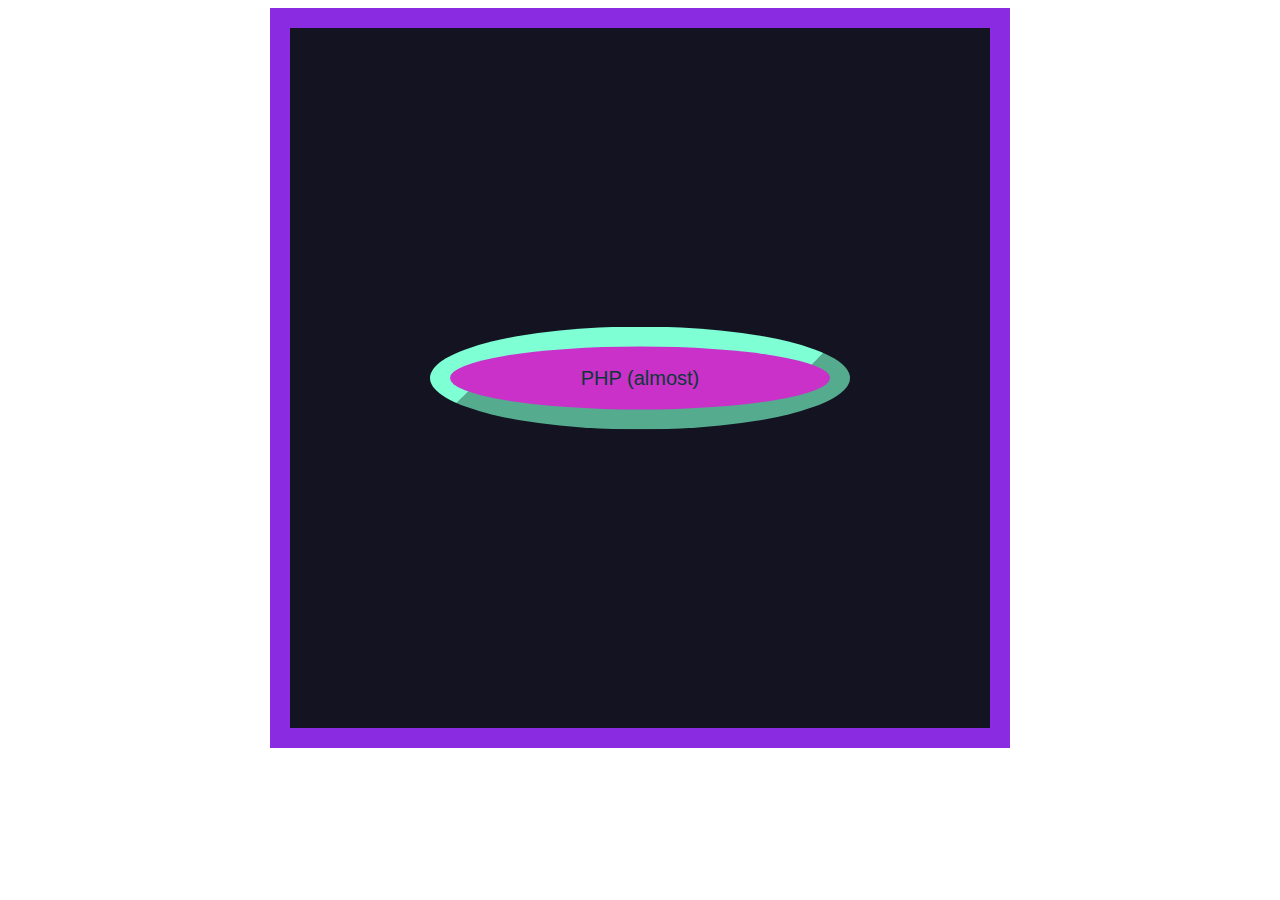
<file: homework12/index.html>
<!DOCTYPE html>
<html lang="en">
<head>
    <meta charset="UTF-8">
    <meta http-equiv="X-UA-Compatible" content="IE=edge">
    <meta name="viewport" content="width=device-width, initial-scale=1.0">
    <title>Document</title>
    <link rel="stylesheet" href="./style.css">
</head>
<body>
    <div class="container"> 
        <div>
            <button id="bt" class="button"  data-tooltip="This test is a tool tip for this button">PHP (almost) </button>
            <div class="div-tooltip"></div>

        </div>
    </div>
</body>
<script src="./script.js"></script>
</html>
</file>
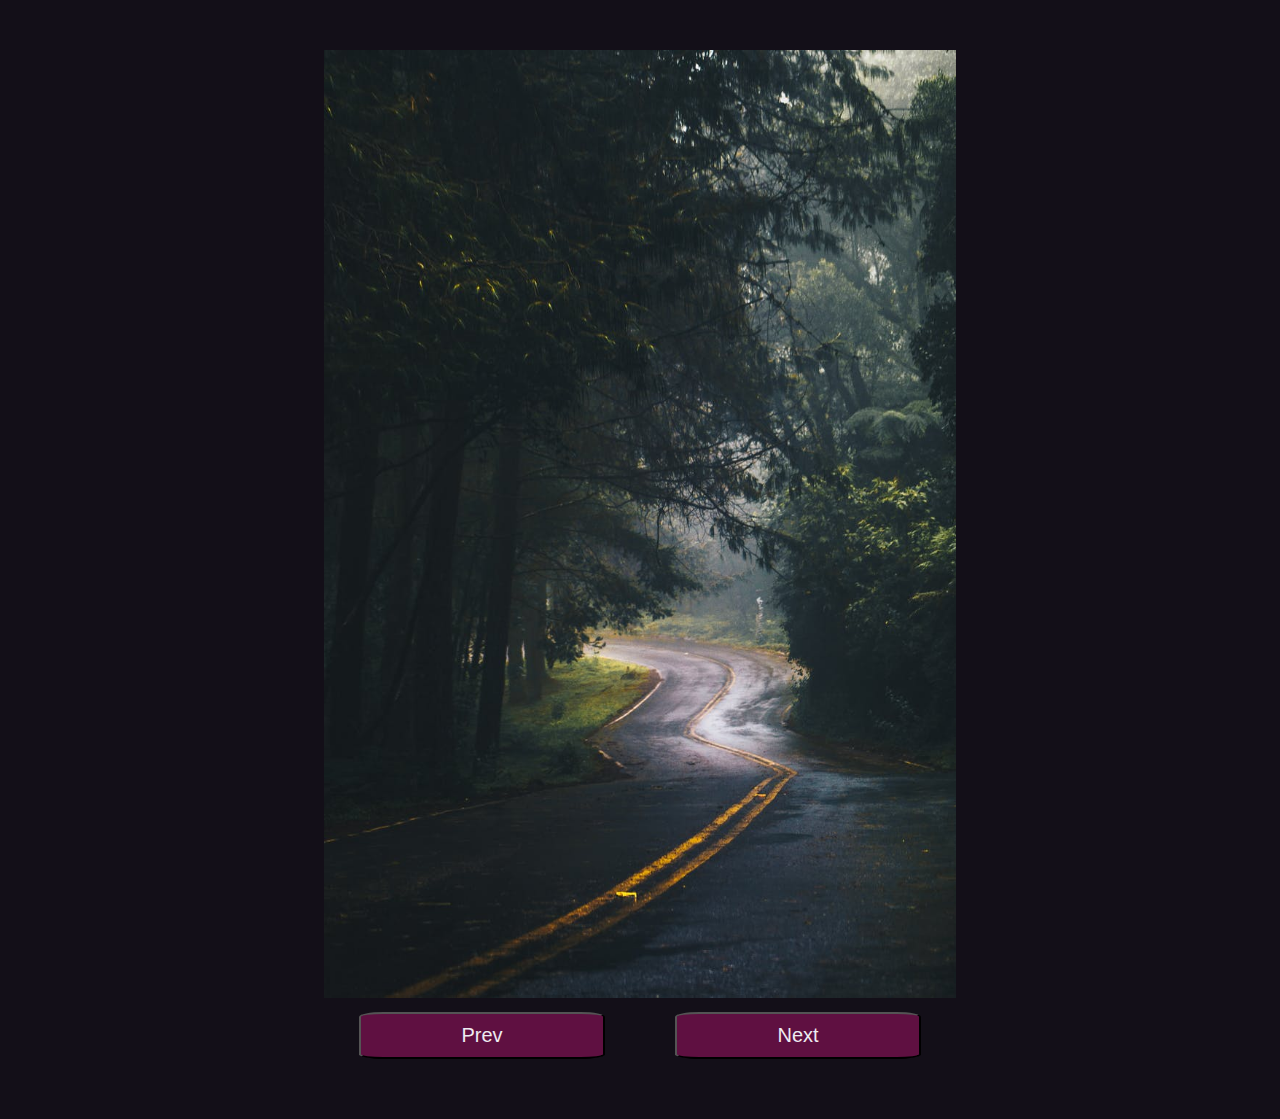
<file: homework13/index.html>
<!DOCTYPE html>
<html lang="en">
<head>
    <meta charset="UTF-8">
    <meta http-equiv="X-UA-Compatible" content="IE=edge">
    <meta name="viewport" content="width=device-width, initial-scale=1.0">
    <link rel="stylesheet" href="./style.css">
    <title>Infinite Scroller</title>
</head>
<body>
    <!-- <div class="slider-wrap">
        <div class="slider">
            <div class="slider-item">
                <div class="img-div"></div>
            </div>
            <div class="slider-item">
                <div class="img-div"></div>
            </div>
            <div class="slider-item">
                <div class="img-div"></div>
            </div>
            <div class="slider-item">
                <div class="img-div"></div>
            </div>
        </div>
    </div> -->
		<div class="slider">
			<div class="img-box">
				<img src="img/1.jpg" class="slider-img">
			</div>
            <div class="father">
                <button class="btn1" onclick="prev()">Prev</button>
                <button class="btn2" onclick="next()">Next</button>
            </div>
		</div>
</body>
<script src="./script.js"></script>
</html>
</file>
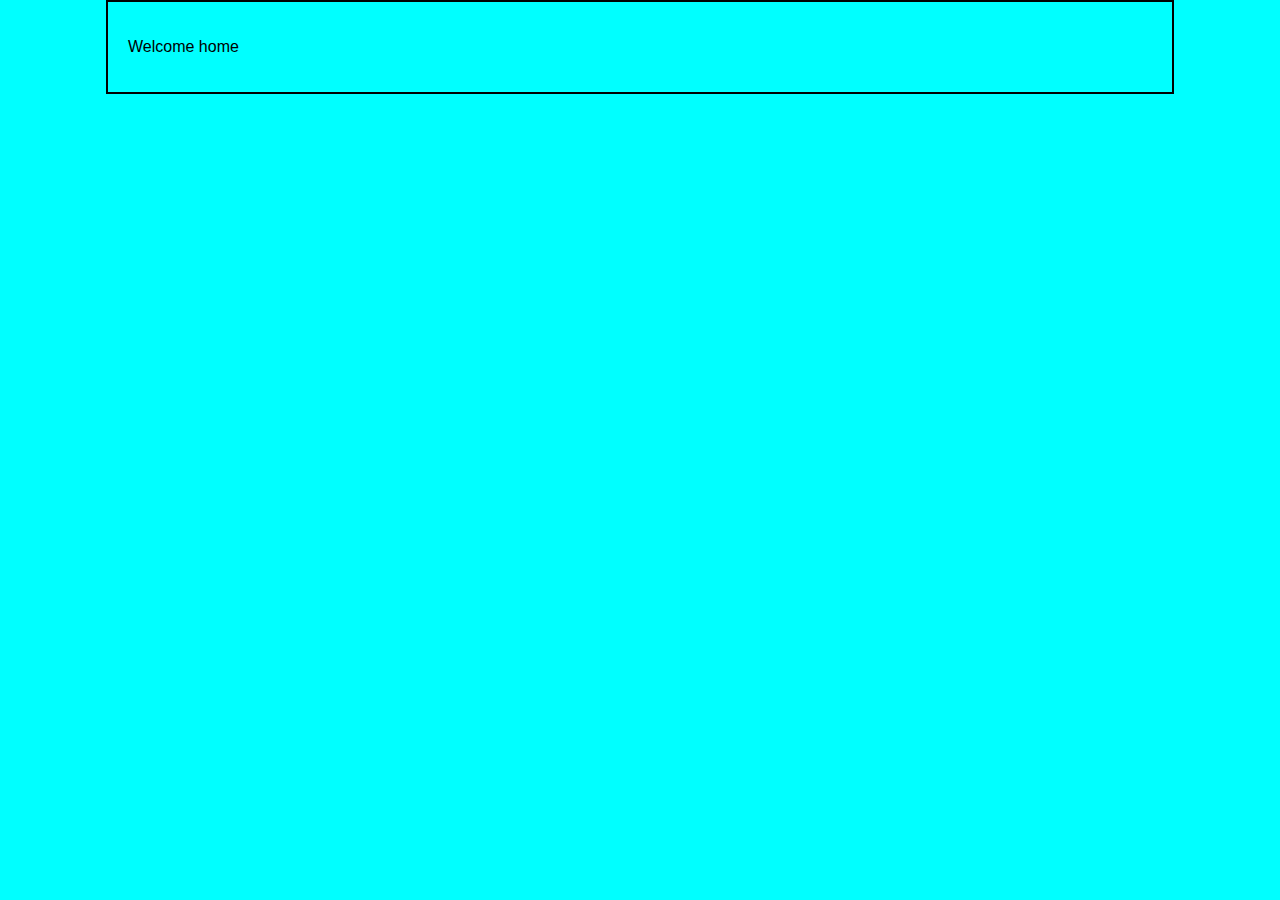
<file: homework16/index.html>
<!DOCTYPE html>
<html>
<head>
    <meta charset="utf-8">
    <meta name="viewport" content="width=device-width, initial-scale=1.0">
    <title>Personal greeting</title>
    <style>
        html {
            font-family: sans-serif;
        }

        body {
            margin: 0 auto;
            max-width: 1024px;
        }



        body{
            top: 5;
            background: cyan;
            padding: 20px;
            border: 2px solid black;
            position: relative;
        }

        header {
            display: flex;
            align-items: center;
            justify-content: space-between;
        }

        form {
            font-size: 0.8rem;
        }

        .greeting {
            transform:  translate(50%, 50%);
            position: absolute;
            font-weight: bold;
            display: flex;
            align-items: center;
            justify-content: space-between;
        }
    </style>
</head>
<body>

<div id="container">
</div>




</body>
<script src="./greeting.js"></script>
</file>
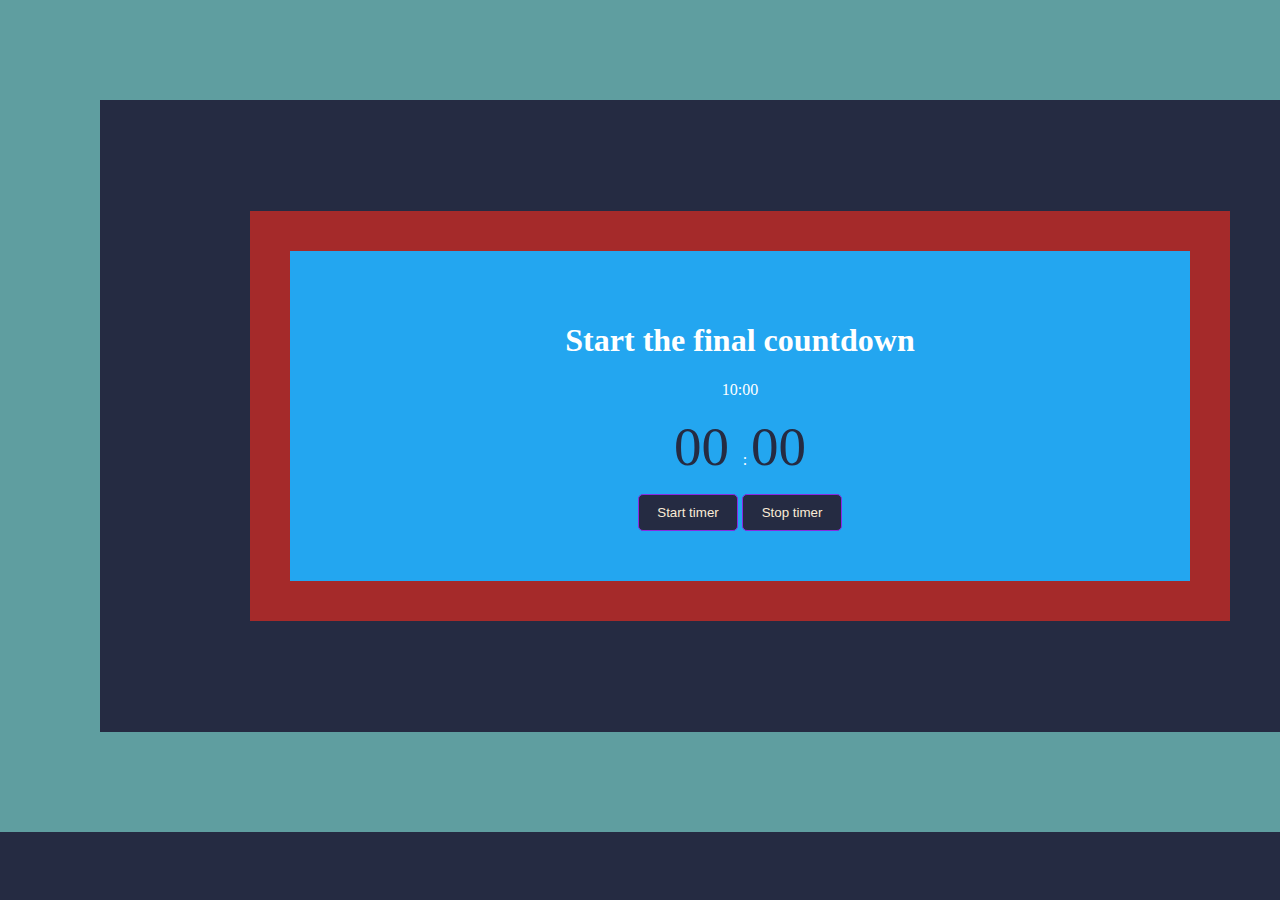
<file: homework17/index.html>
<!doctype html>
<html lang="en">
<head>
    <meta charset="UTF-8">
    <meta name="viewport"
          content="width=device-width, user-scalable=no, initial-scale=1.0, maximum-scale=1.0, minimum-scale=1.0">
    <meta http-equiv="X-UA-Compatible" content="ie=edge">
    <link rel="stylesheet" href="./style.css">
    <title>JS Timer</title>
</head>
<body>
    <div class="container">
        <h1 class="sayTheRules">
            Start  the final countdown
        </h1>
        <p id="countdown">
            10:00
        </p>
        <p>
            <span id="seconds">
                00
            </span> :
            <span id="tens">
                00
            </span>
        </p>
        <button id="start">Start timer</button>
        <button id="stop">Stop timer</button>
    </div>
</body>
<!--<script src="./script1.js"></script>-->
<script src="./script.js"></script>
</html>
</file>
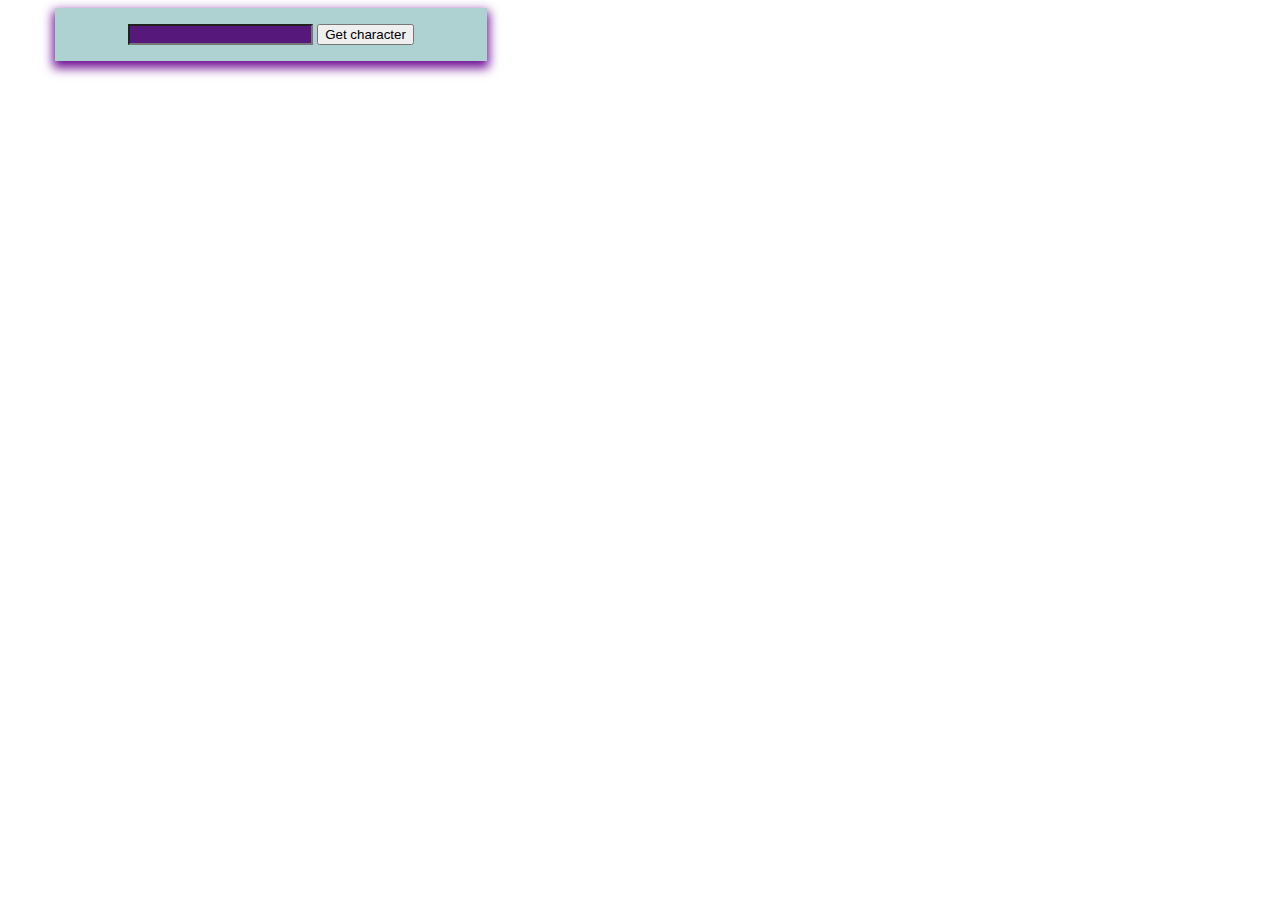
<file: homework19/index.html>
<!DOCTYPE html>
<html lang="en">
<head>
    <meta charset="UTF-8">
    <meta http-equiv="X-UA-Compatible" content="IE=edge">
    <meta name="viewport" content="width=device-width, initial-scale=1.0">
    <link rel="stylesheet" href="./style.css">
    <title>homework19</title>
</head>
<body>
    <div class="container" id="container">
        <form action="" class="card" id="charachterForm">
            <input type="text"  id="charachterId">
            <button type="submit"> Get character</button>
        </form>
        <div id="containerChar"></div>
    </div>

</body>
<script src="./script.js"></script>
</html>
</file>
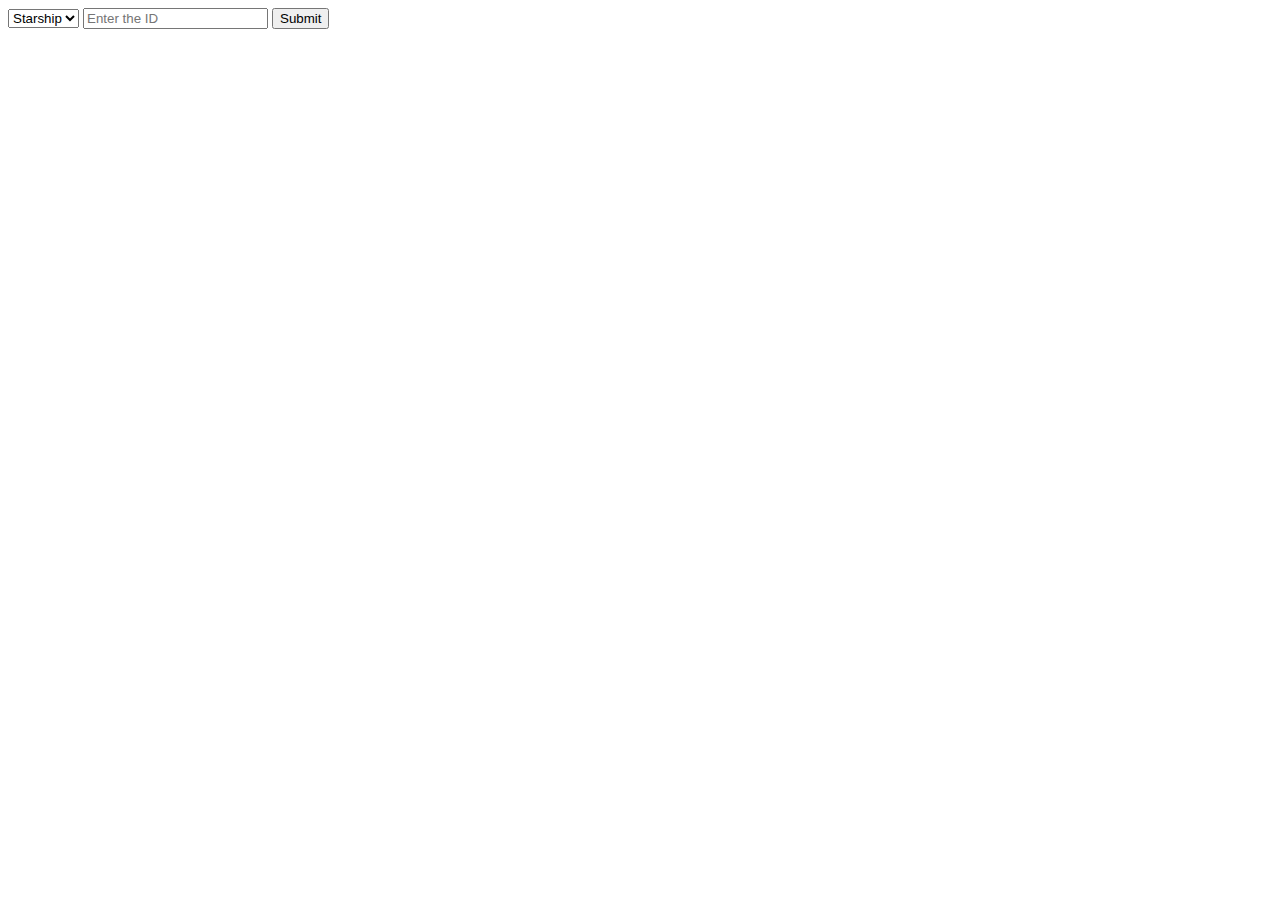
<file: homework21/index.html>
<!DOCTYPE html>
<html lang="en">
<head>
    <meta charset="UTF-8">
    <meta http-equiv="X-UA-Compatible" content="IE=edge">
    <meta name="viewport" content="width=device-width, initial-scale=1.0">
    <title>Document</title>
</head>
<body>
    <div class="container">
        <header class="header">
            <form action="#" class="board-form" id="board-form">
                <select  id="item-type" class="input">
                    <option value="Starship">Starship</option>
                    <option value="Planet">Planet</option>
                    <option value="Vehicle">Vehicle</option>
                </select>
                <input
                 type="text"
                 id="item-id" 
                 class="input"
                 placeholder="Enter the ID"
                  >

                  <button type="submit" id="btn" class="sbt-btn">
                      Submit
                  </button>
            </form>
        </header>
    </div>
<div class="container">
    <div class="board"> </div>
    <div class="i-d-spinner" id="preloader">
        <div></div>
        <div></div>
        <div></div>
        <div></div>
        <div></div>
        <div></div>
        <div></div>
        <div></div>
        <div></div>
        <div></div>
        <div></div>
        <div></div>
    </div>
</div>
</body>
<script src="./script.js"></script>
</html>
</file>
<file: homework12/style.css>
.container{
    width: 700px;
    height: 700px;
    border: 20px solid blueviolet;
    margin: 0 auto;
    position: relative;
    background-color: rgb(19, 19, 34);
}


.div-tooltip{
    opacity:0;
    position: fixed;
    background: rgb(82, 82, 185);
    color: rgb(220, 231, 218);
    z-index: 9999;
    top:  -.25rem;
	left: 50%;
    width: max-content;
    max-width: 100%;
    height: 50px;
    text-align: center;
    padding: 10px;
    /* transform: translateX(-50%), translateY(-100%);
    border-top: 30px solid transparent;
    border-left: 30px solid transparent;
    border-right: 30px solid transparent;
    --translate-y: calc(-1 * var(--arrow-size));
    border: var(--arrow-size) solid transparent;
    border-top-color:aqua;
    transform-origin: top center; */
  

}
div.button{
    position: relative;
}
.button{
   position: absolute;
    padding: 20px;
    width: 420px;
    margin: 0;
    top: 50%;
    left: 50%;
    -ms-transform: translate(-50%, -50%);
    transform: translate(-50%, -50%);
    background:rgb(201, 49, 201);
    border-radius: 50%;
    border-color: aquamarine;
    border-width: 20px;
    font-size: 20px;
    color: rgb(11, 56, 56);
}


.data-tooltip::before{
    content: "";
    position: absolute;
    bottom: -10px;
    right: 0px;
    border-left: 10px solid transparent;
    border-right: 10px solid #05F2AE;
    border-top: 10px solid transparent;
    border-bottom: 10px solid transparent;
  }

.triangle-1 {
    position: absolute;
    width: 5px;
    height: 5px;
    border-bottom: solid 30px rgb(200,30,50);
    border-left: solid 30px rgb(200,30,50);
    border-right: solid 30px transparent;
    border-top: solid 30px transparent;
    transform: translateX(200%);
  }
</file>
<file: homework13/style.css>
/* *{
    margin: 0;
    padding: 0;
    box-sizing: border-box;
}

body{
    background-color: black;
}

.slider-wrap{
    position: fixed;
    top: 20%;
    left: 25%;
    width: 50%;
    height: 600px;
    overflow: hidden;
    border: 1px solid black;
}

.slider{
    position: absolute;
    top: 0;
    left: 0;
    width: 4000px;
    height: 100%;
    will-change: transform;
    display: flex;
    background-color: rgba(128, 128, 128, 0.164);
}

.slider-item{
    position: relative;
    flex: 1;
    overflow: hidden;
    filter: grayscale(100%);
}

.img-div{
    position: relative;
    left: 1%;
    top: 2.5%;
    width: 98%;
    height: 95%;
    background-size: cover;
    background-position: center;
} */

/*css/style.css */


body{
    background-color: rgb(19, 15, 24);
}
.slider{
	margin:50px auto;
	width:50%;
}
 
.img-box img{
	width:100%;
    /* filter: grayscale(100%); */

}

.father{
    display: flex;
}

.btn1, .btn2{
	border-radius: 10%;
	outline:none;
	background:rgb(95, 16, 65);
	padding:10px 100px;
	font-size: 20px;
    top: 80%;
    left: 50%;
	color:rgb(238, 235, 241);
	cursor: pointer;
	margin:10px auto;			 
}

.btn1:hover, .btn2:hover{
	background: #111;
}
</file>
<file: homework17/style.css>
body{
    margin: 0 auto;
    background-color: #252B42;
    width:100%;
    height: 100%;
    font-family: "Agency FB";
    border: 100px solid  cadetblue;

}
.container{
    width: 800px;
    margin:111px auto;
    color: white;
    text-align: center;
    background-color: #23A6F0;
    padding: 50px;
border: 40px solid brown;}
button{
    align-items: center;
    margin: 0 auto;
    background-color: #252B42;
    padding: 10px;
    color: antiquewhite;
    border: 1px solid blueviolet;
    border-radius: 5px;
width:100px;
}
#tens, #seconds{
font-size: 55px;
color: #252B42;

}
button:hover{
color: black;
background-color: white;
}
</file>
<file: homework19/style.css>
.container{
    max-width: 1170px;
    margin: 0 auto;
    text-align: center;
}

.card{
    background-color: rgb(174, 209, 209);
box-shadow: 0px 5px 10px 2px rgb(110, 15, 148);
width: 400px;
padding:16px;
}

.flag-img{
width: 100%;
height: auto;;
}

input{
    background-color: rgb(86, 24, 122);
}

input::placeholder{
    color: aqua;
}
</file>
